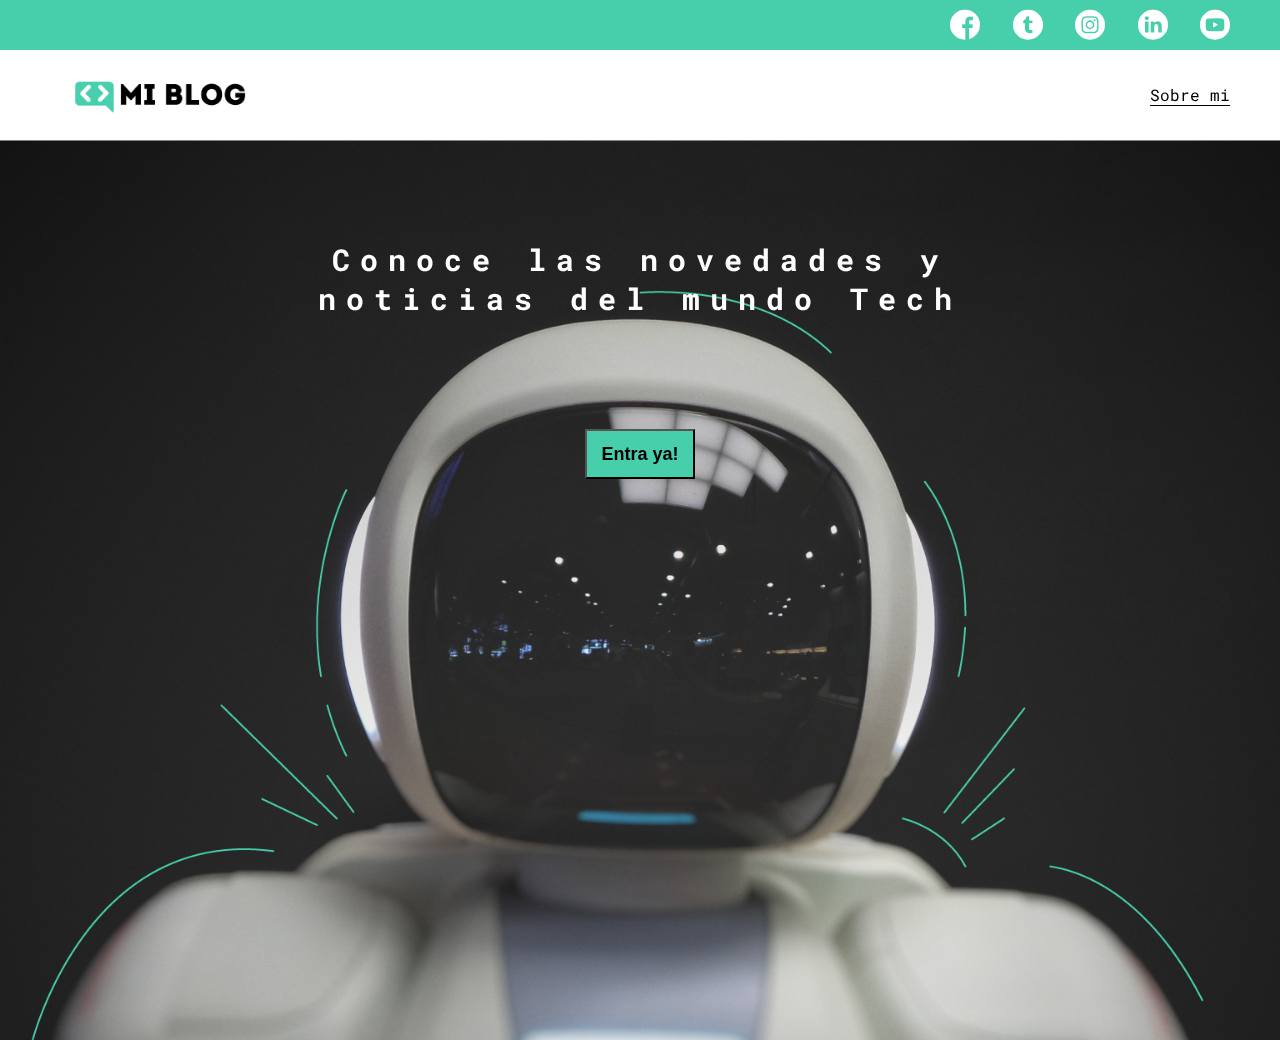
<file: index.html>
<!DOCTYPE html>
<html lang="en">
<head>
    <meta charset="UTF-8">
    <meta http-equiv="X-UA-Compatible" content="IE=edge">
    <meta name="viewport" content="width=device-width, initial-scale=1.0">
    <title>Mi Blog</title>
    <link rel="stylesheet" href="./css/main.css">
    <link rel="stylesheet" href="./css/font/flaticon.css">
    <link rel="stylesheet" href="./css/media-queries.css">
</head>
<body class="home-body">
    <header>
        <section class="header-icons-container">
            <div class="icons">
                <a href="/"><span class="flaticon-001-facebook"></span></a>
                <a href="/"><span class="flaticon-002-twitter"></span></a>
                <a href="/"><span class="flaticon-011-instagram"></span></a>
                <a href="/"><span class="flaticon-010-linkedin"></span></a>
                <a href="/"><span class="flaticon-008-youtube"></span></a>
            </div>
        </section>
        <nav>
            <section class="nav-logo-container">
                <a href="/"><img src="./assets/Logo-negro.png" alt="Logo de mi Blog"></a>
            </section>
            <section class="profile-link">
                <a href="./perfil.html">Sobre mi</a>
            </section>
        </nav>
    </header>
    <main class="home-main">
        <section> 
            <h1 class="home-main-text">Conoce las novedades y noticias del mundo Tech</h1>
            <button class="home-main-button">
                <a href="/blogs.html">Entra ya!</a>
            </button>
        </section>
    </main>
</body>
</html>
</file>
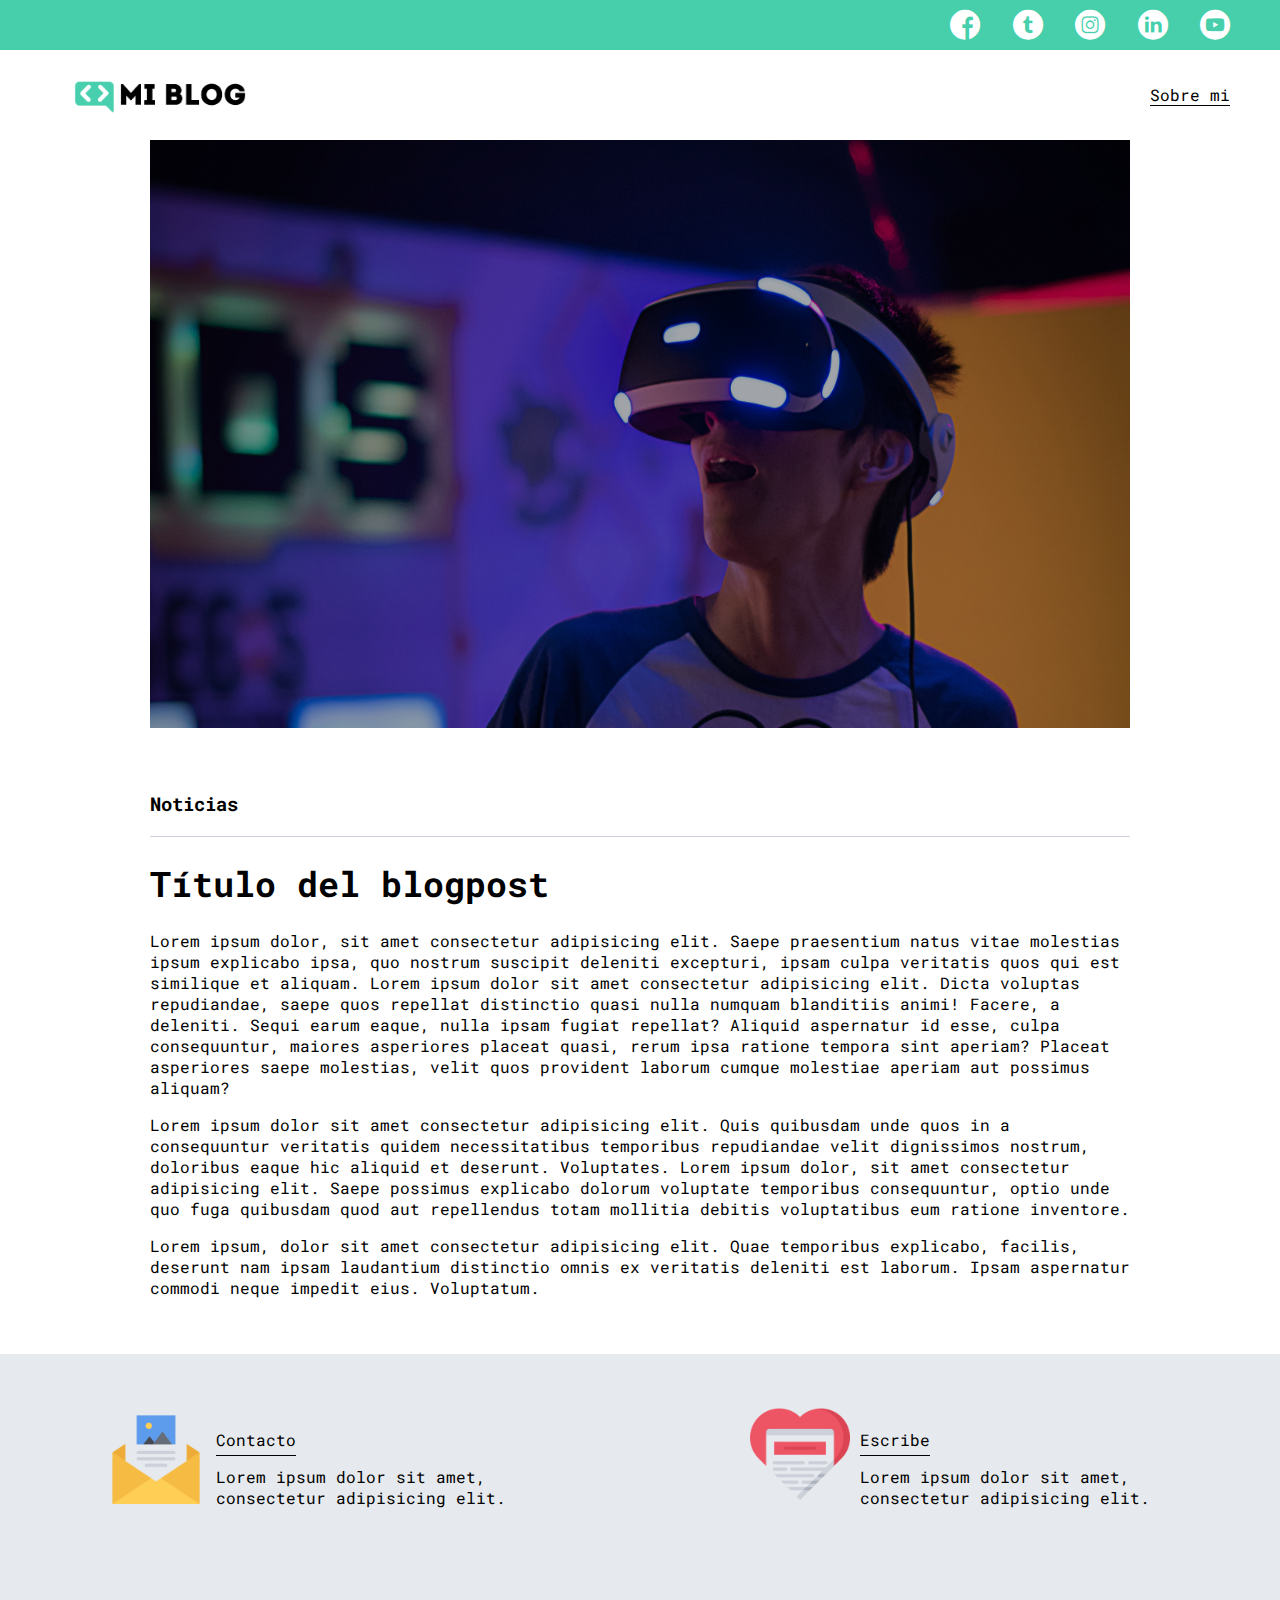
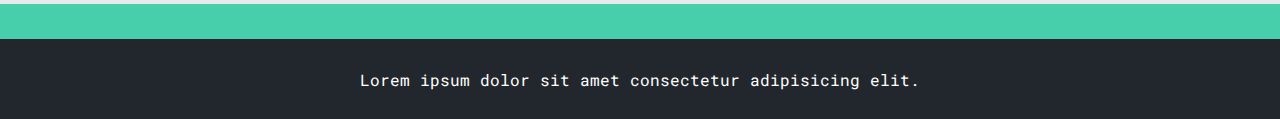
<file: blog.html>
<!DOCTYPE html>
<html lang="en">
<head>
    <meta charset="UTF-8">
    <meta http-equiv="X-UA-Compatible" content="IE=edge">
    <meta name="viewport" content="width=device-width, initial-scale=1.0">
    <title>Mi Blog</title>
    <link rel="stylesheet" href="./css/main.css">
    <link rel="stylesheet" href="./css/font/flaticon.css">
    <link rel="stylesheet" href="./css/media-queries.css">
</head>
<body>
    <header>
        <section class="header-icons-container">
            <div class="icons">
                <a href="/"><span class="flaticon-001-facebook"></span></a>
                <a href="/"><span class="flaticon-002-twitter"></span></a>
                <a href="/"><span class="flaticon-011-instagram"></span></a>
                <a href="/"><span class="flaticon-010-linkedin"></span></a>
                <a href="/"><span class="flaticon-008-youtube"></span></a>
            </div>
        </section>
        <nav>
            <section class="nav-logo-container">
                <a href="/"><img src="./assets/Logo-negro.png" alt="Logo de mi Blog"></a>
            </section>
            <section class="profile-link">
                <a href="./perfil.html">Sobre mi</a>
            </section>
        </nav>
    </header>
    <main>
        <section class="grid-container blogpost-img-container">
            <img src="/assets/post-1.png" alt="">
        </section>
        <section class="blogpost-main-container">
            <div class="grid-container ">
                <h3>Noticias</h3>
                <article>
                    <h1>Título del blogpost</h1>
                    <p>Lorem ipsum dolor, sit amet consectetur adipisicing elit. Saepe praesentium natus vitae molestias ipsum explicabo ipsa, quo nostrum suscipit deleniti excepturi, ipsam culpa veritatis quos qui est similique et aliquam. Lorem ipsum dolor sit amet consectetur adipisicing elit. Dicta voluptas repudiandae, saepe quos repellat distinctio quasi nulla numquam blanditiis animi! Facere, a deleniti. Sequi earum eaque, nulla ipsam fugiat repellat?
                    Aliquid aspernatur id esse, culpa consequuntur, maiores asperiores placeat quasi, rerum ipsa ratione tempora sint aperiam? Placeat asperiores saepe molestias, velit quos provident laborum cumque molestiae aperiam aut possimus aliquam?</p>
                    <p>Lorem ipsum dolor sit amet consectetur adipisicing elit. Quis quibusdam unde quos in a consequuntur veritatis quidem necessitatibus temporibus repudiandae velit dignissimos nostrum, doloribus eaque hic aliquid et deserunt. Voluptates. Lorem ipsum dolor, sit amet consectetur adipisicing elit. Saepe possimus explicabo dolorum voluptate temporibus consequuntur, optio unde quo fuga quibusdam quod aut repellendus totam mollitia debitis voluptatibus eum ratione inventore.</p>
                    <p>Lorem ipsum, dolor sit amet consectetur adipisicing elit. Quae temporibus explicabo, facilis, deserunt nam ipsam laudantium distinctio omnis ex veritatis deleniti est laborum. Ipsam aspernatur commodi neque impedit eius. Voluptatum.</p>
                </article>
            </div>
        </section>
        <section class="contact-main-container">
            <div class="contact-left">
                <img src="/assets/013-newsletter.png" alt="">
                <div>
                    <a href="">Contacto</a>
                    <p>Lorem ipsum dolor sit amet, consectetur adipisicing elit.</p>
                </div>
            </div>
            <div class="contact-right">
                <img src="/assets/006-like.png" alt="">
                <div>
                    <a href="">Escribe</a>
                    <p>Lorem ipsum dolor sit amet, consectetur adipisicing elit.</p>
                </div>
            </div>
        </section>
    </main>
    <footer>
        <p>Lorem ipsum dolor sit amet consectetur adipisicing elit.</p>
    </footer>
</body>
</html>
</file>
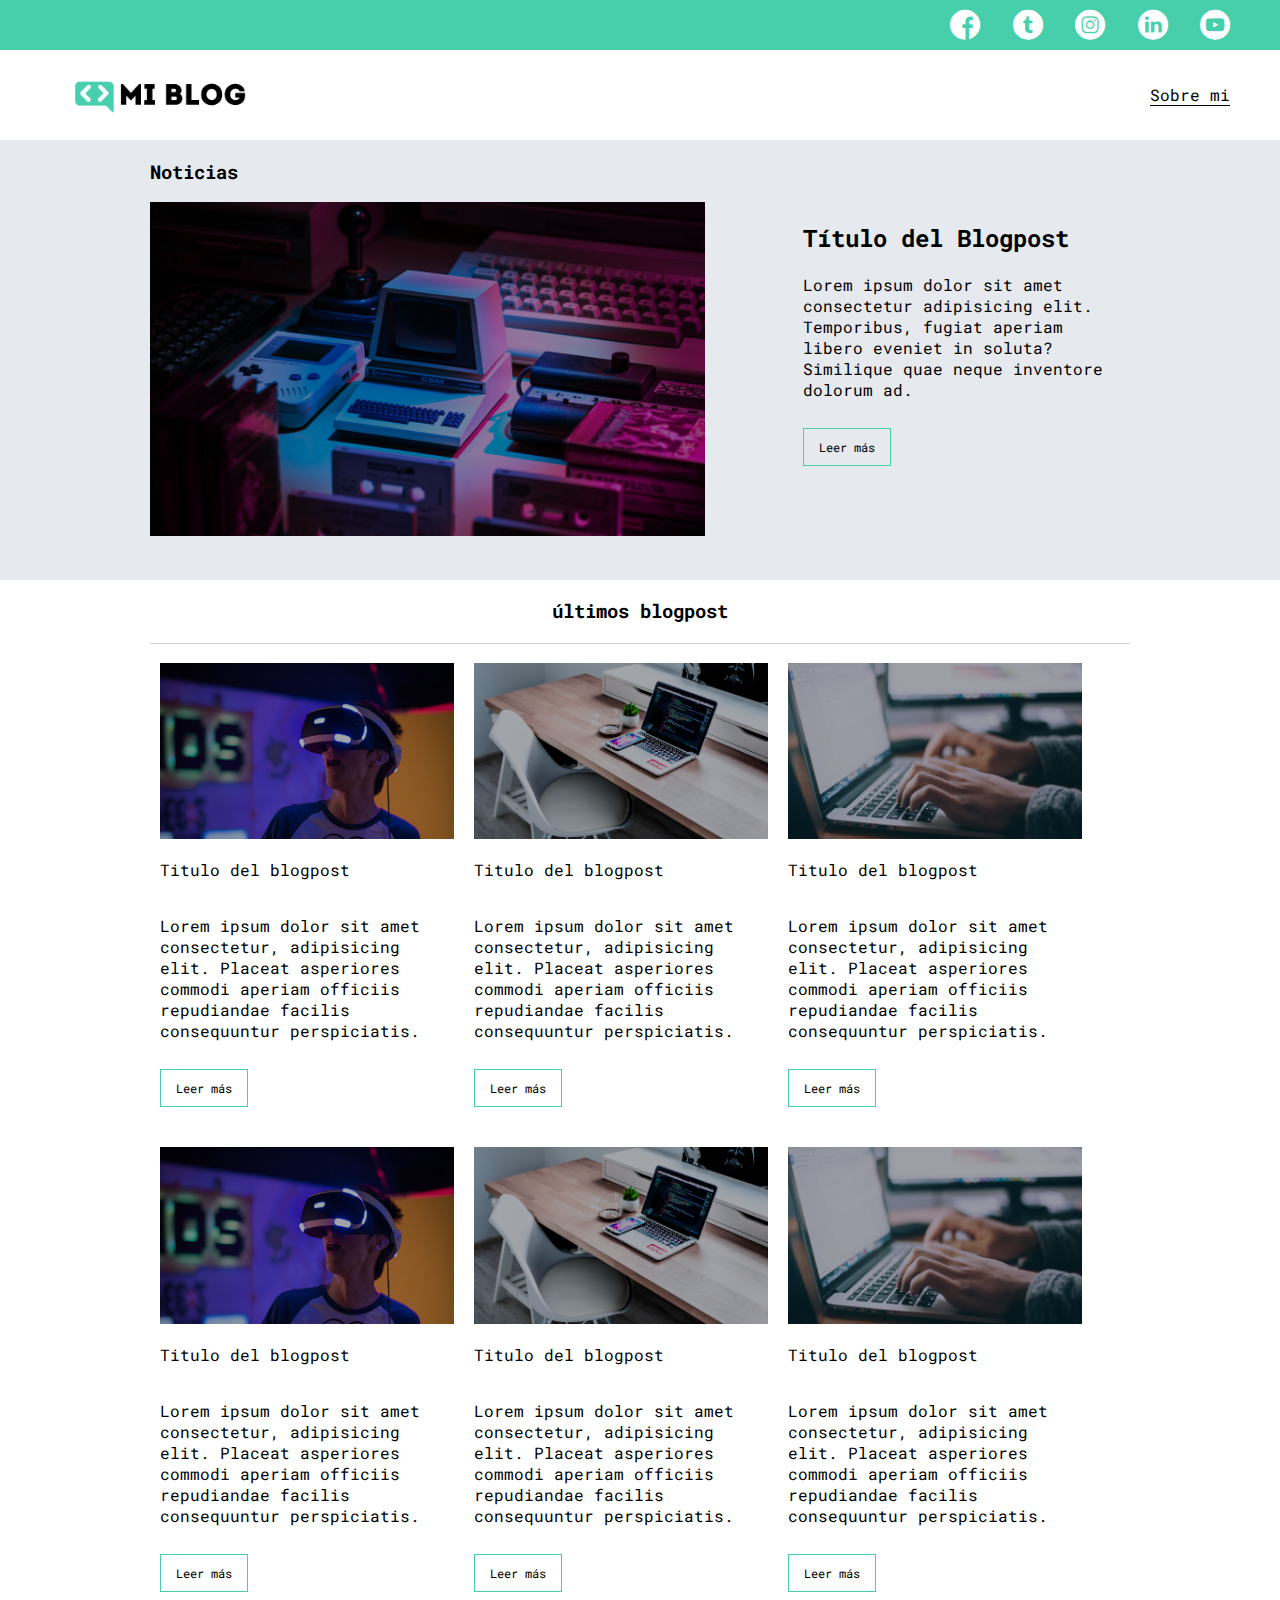
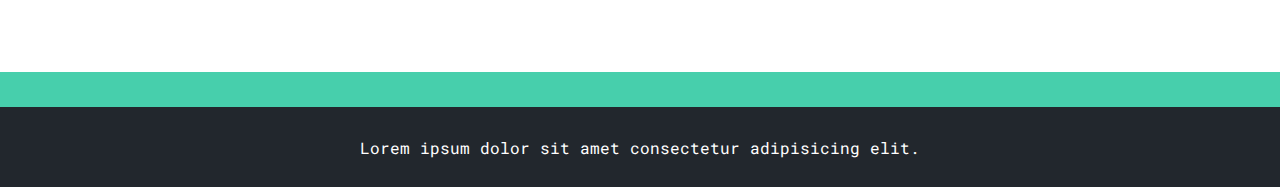
<file: blogs.html>
<!DOCTYPE html>
<html lang="en">
<head>
    <meta charset="UTF-8">
    <meta http-equiv="X-UA-Compatible" content="IE=edge">
    <meta name="viewport" content="width=device-width, initial-scale=1.0">
    <title>Mi Blog</title>
    <link rel="stylesheet" href="./css/main.css">
    <link rel="stylesheet" href="./css/font/flaticon.css">
    <link rel="stylesheet" href="./css/media-queries.css">
</head>
<body>
    <header>
        <section class="header-icons-container">
            <div class="icons">
                <a href="/"><span class="flaticon-001-facebook"></span></a>
                <a href="/"><span class="flaticon-002-twitter"></span></a>
                <a href="/"><span class="flaticon-011-instagram"></span></a>
                <a href="/"><span class="flaticon-010-linkedin"></span></a>
                <a href="/"><span class="flaticon-008-youtube"></span></a>
            </div>
        </section>
        <nav>
            <section class="nav-logo-container">
                <a href="/"><img src="./assets/Logo-negro.png" alt="Logo de mi Blog"></a>
            </section>
            <section class="profile-link">
                <a href="./perfil.html">Sobre mi</a>
            </section>
        </nav>
    </header>
    <main class="blogs-main">
        <section class="blogs-news-container">
            <div class="grid-container blogs-main-new">
                <h3>Noticias</h3>
                <div class="blogs-news-img-container">
                    <img src="/assets/main-news-img.png" alt="Foto de una computadora antigua y videojuegos retro">
                </div>
                <div class="blogs-news-info-container">
                    <h2>Título del Blogpost</h2>
                    <p>Lorem ipsum dolor sit amet consectetur adipisicing elit. Temporibus, fugiat aperiam libero eveniet in soluta? Similique quae neque inventore dolorum ad.</p>
                    <a href="blog.html" class="blogs-button">Leer más</a>
                </div>
            </div>
        </section>
        <section class="blogs-posts-container">
            <div class="grid-container">
                <h3>últimos blogpost</h3>
                <article class="post-container">
                    <img src="/assets/post-1.png" alt="">
                    <p>Titulo del blogpost</p>
                    <p>Lorem ipsum dolor sit amet consectetur, adipisicing elit. Placeat asperiores commodi aperiam officiis repudiandae facilis consequuntur perspiciatis.</p>
                    <a href="blog.html" class="blogs-button">Leer más</a>
                </article>
                <article class="post-container">
                    <img src="/assets/post-2.png" alt="">
                    <p>Titulo del blogpost</p>
                    <p>Lorem ipsum dolor sit amet consectetur, adipisicing elit. Placeat asperiores commodi aperiam officiis repudiandae facilis consequuntur perspiciatis.</p>
                    <a href="blog.html" class="blogs-button">Leer más</a>
                </article>
                <article class="post-container">
                    <img src="/assets/post-3.png" alt="">
                    <p>Titulo del blogpost</p>
                    <p>Lorem ipsum dolor sit amet consectetur, adipisicing elit. Placeat asperiores commodi aperiam officiis repudiandae facilis consequuntur perspiciatis.</p>
                    <a href="blog.html" class="blogs-button">Leer más</a>
                </article>
                <article class="post-container">
                    <img src="/assets/post-1.png" alt="">
                    <p>Titulo del blogpost</p>
                    <p>Lorem ipsum dolor sit amet consectetur, adipisicing elit. Placeat asperiores commodi aperiam officiis repudiandae facilis consequuntur perspiciatis.</p>
                    <a href="blog.html" class="blogs-button">Leer más</a>
                </article>
                <article class="post-container">
                    <img src="/assets/post-2.png" alt="">
                    <p>Titulo del blogpost</p>
                    <p>Lorem ipsum dolor sit amet consectetur, adipisicing elit. Placeat asperiores commodi aperiam officiis repudiandae facilis consequuntur perspiciatis.</p>
                    <a href="blog.html" class="blogs-button">Leer más</a>
                </article>
                <article class="post-container">
                    <img src="/assets/post-3.png" alt="">
                    <p>Titulo del blogpost</p>
                    <p>Lorem ipsum dolor sit amet consectetur, adipisicing elit. Placeat asperiores commodi aperiam officiis repudiandae facilis consequuntur perspiciatis.</p>
                    <a href="blog.html" class="blogs-button">Leer más</a>
                </article>
            </div>
        </section>
    </main>
    <footer>
        <p>Lorem ipsum dolor sit amet consectetur adipisicing elit.</p>
    </footer>
</body>
</html>
</file>
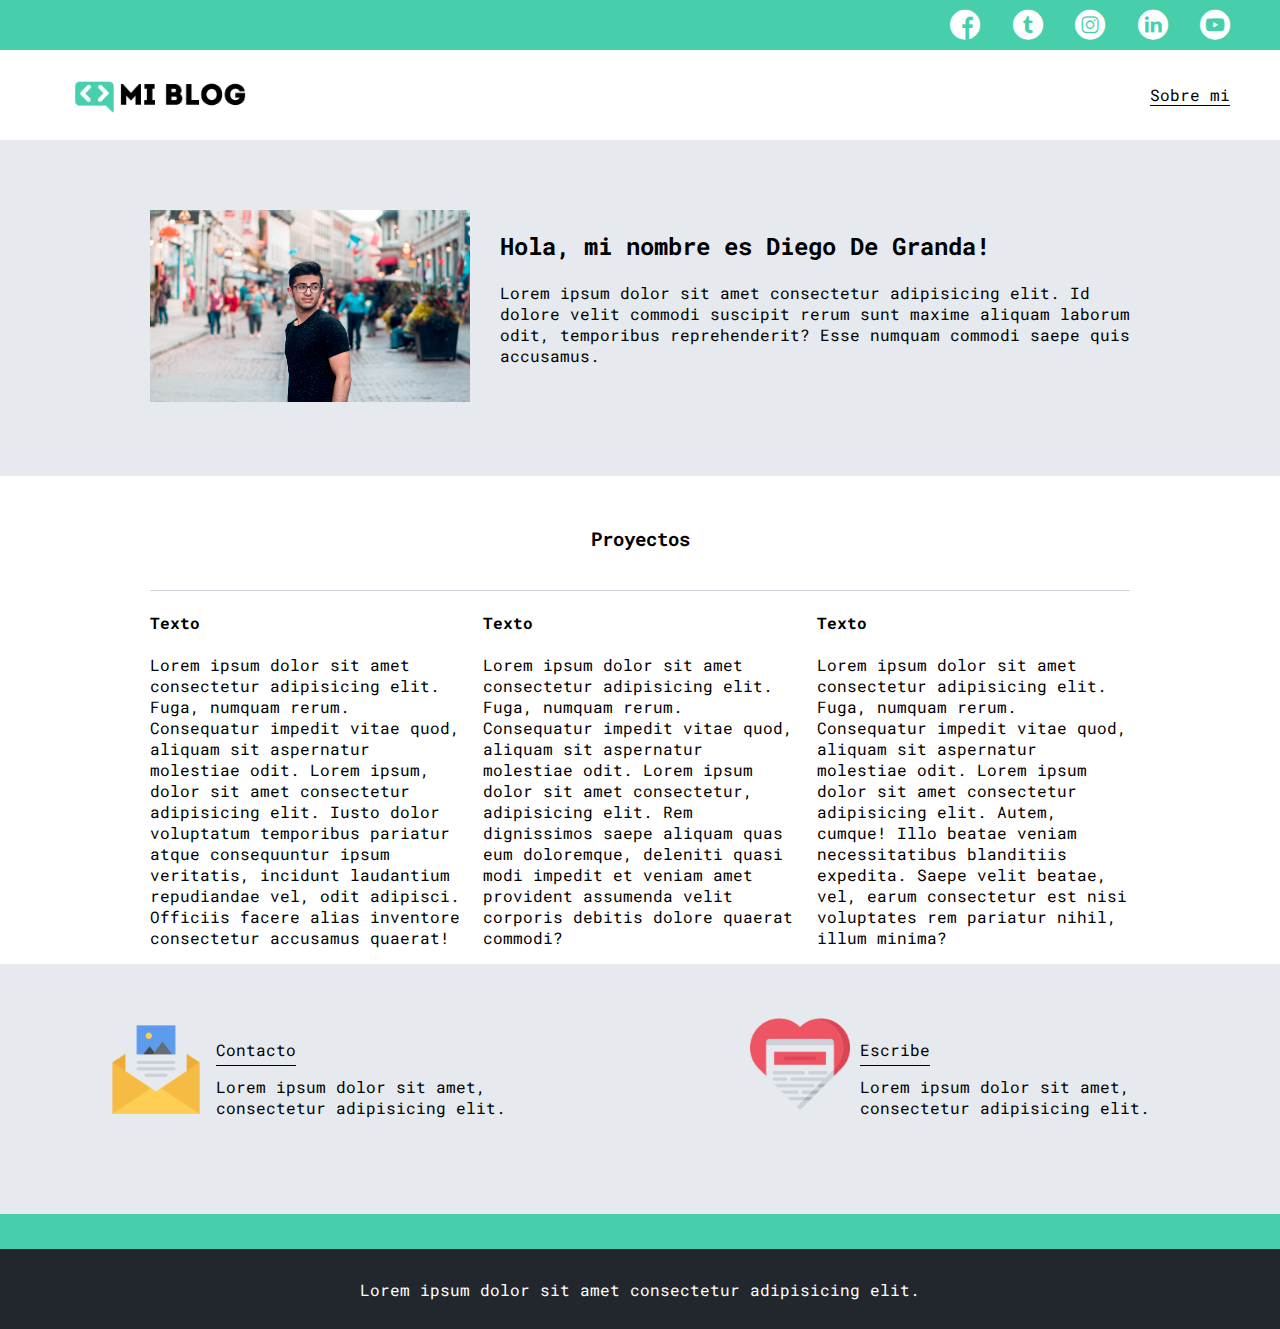
<file: perfil.html>
<!DOCTYPE html>
<html lang="en">
<head>
    <meta charset="UTF-8">
    <meta http-equiv="X-UA-Compatible" content="IE=edge">
    <meta name="viewport" content="width=device-width, initial-scale=1.0">
    <title>Mi Blog</title>
    <link rel="stylesheet" href="./css/main.css">
    <link rel="stylesheet" href="./css/font/flaticon.css">
    <link rel="stylesheet" href="./css/media-queries.css">
</head>
<body>
    <header>
        <section class="header-icons-container">
            <div class="icons">
                <a href="/"><span class="flaticon-001-facebook"></span></a>
                <a href="/"><span class="flaticon-002-twitter"></span></a>
                <a href="/"><span class="flaticon-011-instagram"></span></a>
                <a href="/"><span class="flaticon-010-linkedin"></span></a>
                <a href="/"><span class="flaticon-008-youtube"></span></a>
            </div>
        </section>
        <nav>
            <section class="nav-logo-container">
                <a href="/"><img src="./assets/Logo-negro.png" alt="Logo de mi Blog"></a>
            </section>
            <section class="profile-link">
                <a href="./perfil.html">Sobre mi</a>
            </section>
        </nav>
    </header>
    <main>
        <section class="profile-main-container">
            <div class="grid-container profile-container">
                <div>
                    <img src="/assets/profile-pic.jpg" alt="">
                </div>
                <div>
                    <h2>Hola, mi nombre es Diego De Granda!</h2>
                    <p>Lorem ipsum dolor sit amet consectetur adipisicing elit. Id dolore velit commodi suscipit rerum sunt maxime aliquam laborum odit, temporibus reprehenderit? Esse numquam commodi saepe quis accusamus.</p>
                </div>
            </div>
        </section>
        <section class="grid-container proyect-main-container">
            <div class="proyect-main-container--title">
                <h3>Proyectos</h3>
            </div>
            <div class="article-card-container">
                <article class="article-card">
                    <h4>Texto</h4>
                    <p>Lorem ipsum dolor sit amet consectetur adipisicing elit. Fuga, numquam rerum. Consequatur impedit vitae quod, aliquam sit aspernatur molestiae odit. Lorem ipsum, dolor sit amet consectetur adipisicing elit. Iusto dolor voluptatum temporibus pariatur atque consequuntur ipsum veritatis, incidunt laudantium repudiandae vel, odit adipisci. Officiis facere alias inventore consectetur accusamus quaerat!</p>
                </article>
                <article class="article-card">
                    <h4>Texto</h4>
                    <p>Lorem ipsum dolor sit amet consectetur adipisicing elit. Fuga, numquam rerum. Consequatur impedit vitae quod, aliquam sit aspernatur molestiae odit. Lorem ipsum dolor sit amet consectetur, adipisicing elit. Rem dignissimos saepe aliquam quas eum doloremque, deleniti quasi modi impedit et veniam amet provident assumenda velit corporis debitis dolore quaerat commodi?</p>
                </article>
                <article class="article-card">
                    <h4>Texto</h4>
                    <p>Lorem ipsum dolor sit amet consectetur adipisicing elit. Fuga, numquam rerum. Consequatur impedit vitae quod, aliquam sit aspernatur molestiae odit. Lorem ipsum dolor sit amet consectetur adipisicing elit. Autem, cumque! Illo beatae veniam necessitatibus blanditiis expedita. Saepe velit beatae, vel, earum consectetur est nisi voluptates rem pariatur nihil, illum minima?</p>
                </article>
            </div>
        </section>
        <section class="contact-main-container">
            <div class="contact-left">
                <img src="/assets/013-newsletter.png" alt="">
                <div>
                    <a href="">Contacto</a>
                    <p>Lorem ipsum dolor sit amet, consectetur adipisicing elit.</p>
                </div>
            </div>
            <div class="contact-right">
                <img src="/assets/006-like.png" alt="">
                <div>
                    <a href="">Escribe</a>
                    <p>Lorem ipsum dolor sit amet, consectetur adipisicing elit.</p>
                </div>
            </div>
        </section>
    </main>
    <footer>
        <p>Lorem ipsum dolor sit amet consectetur adipisicing elit.</p>
    </footer>
</body>
</html>
</file>
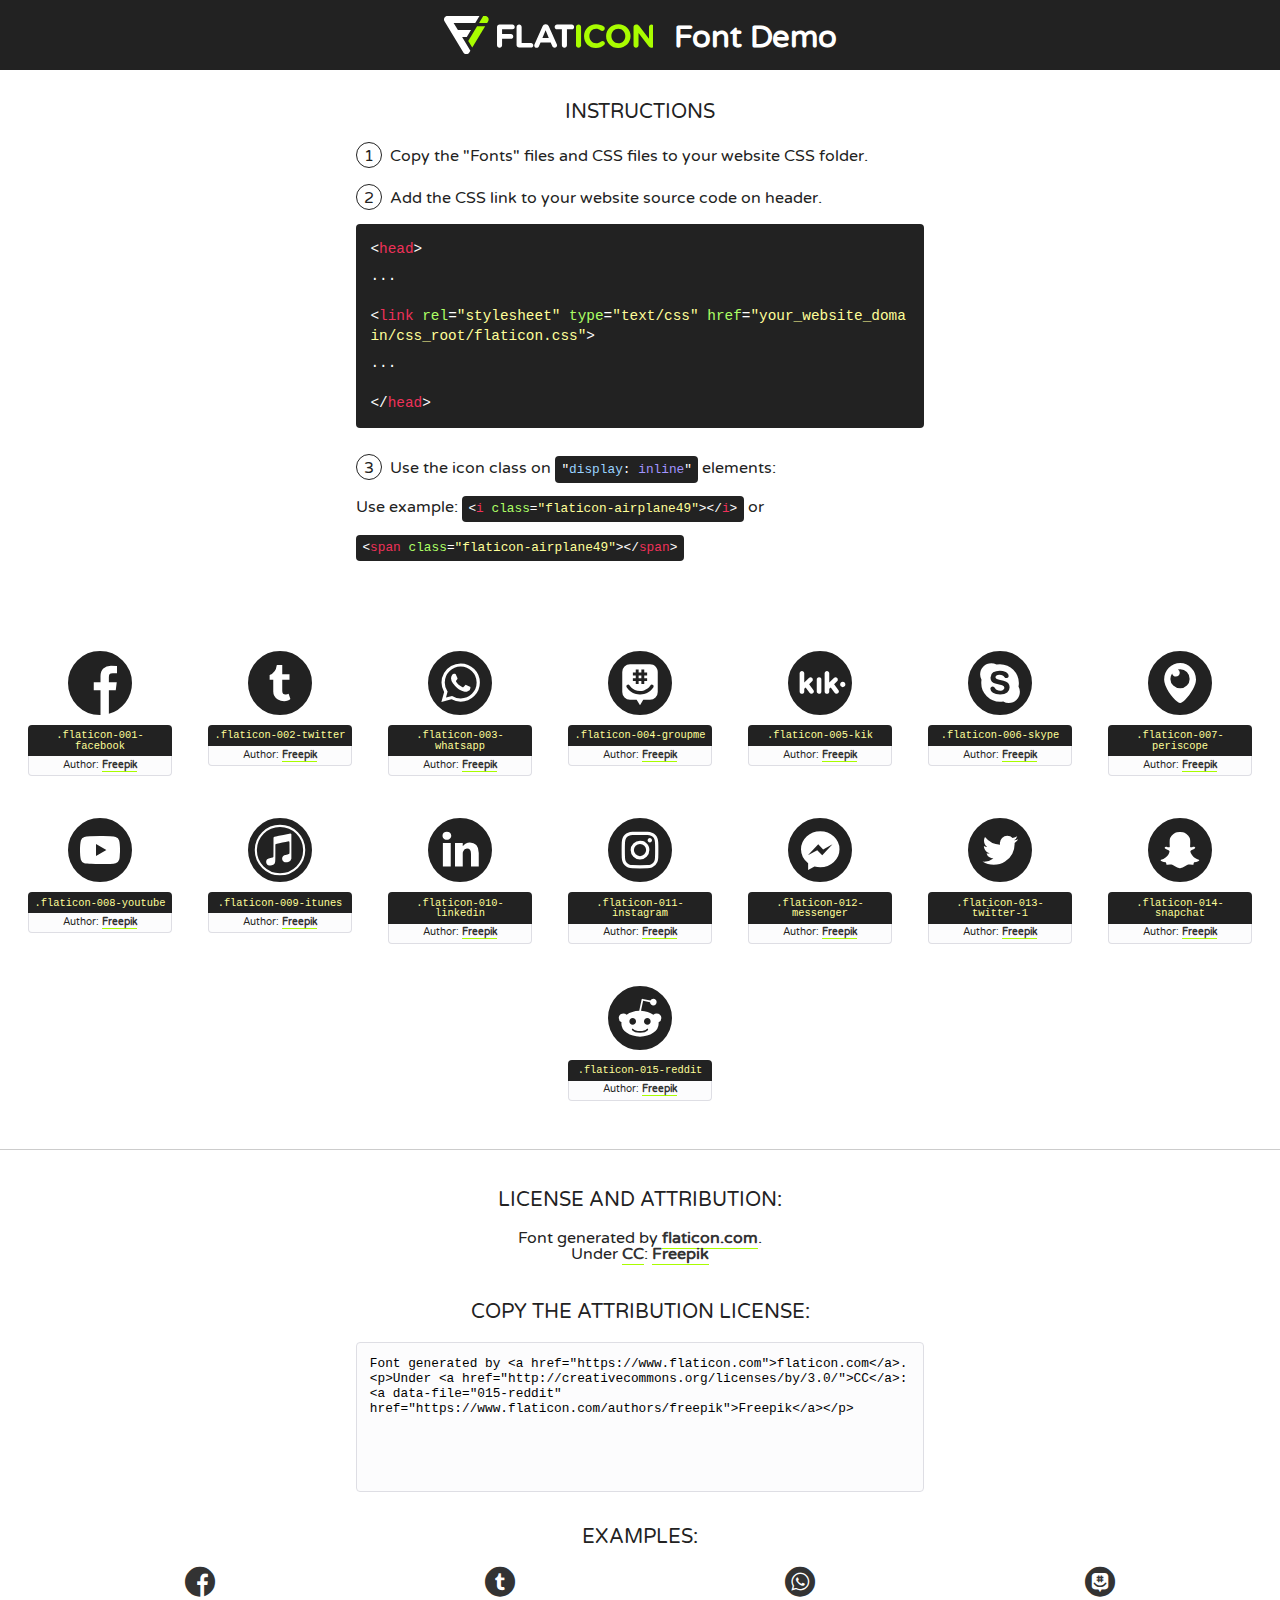
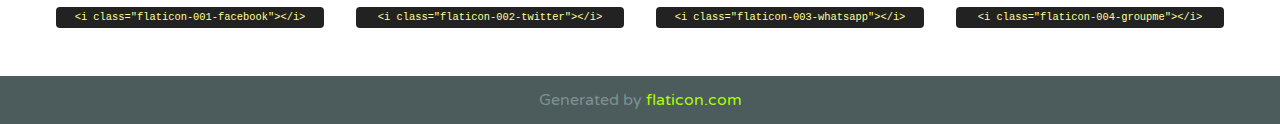
<file: css/font/flaticon.html>
<!DOCTYPE html>
<!--
  Flaticon icon font: Flaticon
  Creation date: 20/12/2018 09:27
-->
<html>
<!DOCTYPE html>
<html>

<head>
    <title>Flaticon WebFont</title>
    <link href="http://fonts.googleapis.com/css?family=Varela+Round" rel="stylesheet" type="text/css" />
    <link rel="stylesheet" type="text/css" href="flaticon.css">
    <meta charset="UTF-8">
    <style>
    html, body, div, span, applet, object, iframe,
    h1, h2, h3, h4, h5, h6, p, blockquote, pre,
    a, abbr, acronym, address, big, cite, code,
    del, dfn, em, img, ins, kbd, q, s, samp,
    small, strike, strong, sub, sup, tt, var,
    b, u, i, center,
    dl, dt, dd, ol, ul, li,
    fieldset, form, label, legend,
    table, caption, tbody, tfoot, thead, tr, th, td,
    article, aside, canvas, details, embed, 
    figure, figcaption, footer, header, hgroup, 
    menu, nav, output, ruby, section, summary,
    time, mark, audio, video {
        margin: 0;
        padding: 0;
        border: 0;
        font-size: 100%;
        font: inherit;
        vertical-align: baseline;
    }
    /* HTML5 display-role reset for older browsers */
    article, aside, details, figcaption, figure, 
    footer, header, hgroup, menu, nav, section {
        display: block;
    }
    body {
        line-height: 1;
    }
    ol, ul {
        list-style: none;
    }
    blockquote, q {
        quotes: none;
    }
    blockquote:before, blockquote:after,
    q:before, q:after {
        content: '';
        content: none;
    }
    table {
        border-collapse: collapse;
        border-spacing: 0;
    }
    body {
        font-family: 'Varela Round', Helvetica, Arial, sans-serif;
        font-size: 16px;
        color: #222;
    }
    a {
        color: #333;
        border-bottom: 1px solid #a9fd00;
        font-weight: bold;
        text-decoration: none;
    }
    * {
        -moz-box-sizing: border-box;
        -webkit-box-sizing: border-box;
        box-sizing: border-box;
        margin: 0;
        padding: 0;
    }
    [class^="flaticon-"]:before, [class*=" flaticon-"]:before, [class^="flaticon-"]:after, [class*=" flaticon-"]:after {
        font-family: Flaticon;
        font-size: 30px;
        font-style: normal;
        margin-left: 20px;
        color: #333;
    }
    .wrapper {
        max-width: 600px;
        margin: auto;
        padding: 0 1em;
    }
    .title {
        font-size: 1.25em;
        text-align: center;
        margin-bottom: 1em;
        text-transform: uppercase;
    }
    header {
        text-align: center;
        background-color: #222;
        color: #fff;
        padding: 1em;
    }
    header .logo {
        width: 210px;
        height: 38px;
        display: inline-block;
        vertical-align: middle;
        margin-right: 1em;
        border: none;
    }
    header strong {
        font-size: 1.95em;
        font-weight: bold;
        vertical-align: middle;
        margin-top: 5px;
        display: inline-block;
    }
    .demo {
        margin: 2em auto;
        line-height: 1.25em;
    }
    .demo ul li {
        margin-bottom: 1em;
    }
    .demo ul li .num {
        color: #222;
        border-radius: 20px;
        display: inline-block;
        width: 26px;
        padding: 3px;
        height: 26px;
        text-align: center;
        margin-right: 0.5em;
        border: 1px solid #222;
    }
    .demo ul li code {
        background-color: #222;
        border-radius: 4px;
        padding: 0.25em 0.5em;
        display: inline-block;
        color: #fff;
        font-family: Consolas,Monaco,Lucida Console,Liberation Mono,DejaVu Sans Mono,Bitstream Vera Sans Mono,Courier New, monospace;
        font-weight: lighter;
        margin-top: 1em;
        font-size: 0.8em;
        word-break: break-all;
    }
    .demo ul li code.big {
        padding: 1em;
        font-size: 0.9em;
    }
    .demo ul li code .red {
        color: #EF3159;
    }
    .demo ul li code .green {
        color: #ACFF65;
    }
    .demo ul li code .yellow {
        color: #FFFF99;
    }
    .demo ul li code .blue {
        color: #99D3FF;
    }
    .demo ul li code .purple {
        color: #A295FF;
    }
    .demo ul li code .dots {
        margin-top: 0.5em;
        display: block;
    }
    #glyphs {
        border-bottom: 1px solid #ccc;
        padding: 2em 0;
        text-align: center;
    }
    .glyph {
        display: inline-block;
        width: 9em;
        margin: 1em;
        text-align: center;
        vertical-align: top;
        background: #FFF;
    }
    .glyph .glyph-icon {
        padding: 10px;
        display: block;
        font-family:"Flaticon";
        font-size: 64px;
        line-height: 1;
    }
    .glyph .glyph-icon:before {
        font-size: 64px;
        color: #222;
        margin-left: 0;
    }
    .class-name {
        font-size: 0.65em;
        background-color: #222;
        color: #fff;
        border-radius: 4px 4px 0 0;
        padding: 0.5em;
        color: #FFFF99;
        font-family: Consolas,Monaco,Lucida Console,Liberation Mono,DejaVu Sans Mono,Bitstream Vera Sans Mono,Courier New, monospace;
    }
    .author-name {
        font-size: 0.6em;
        background-color: #fcfcfd;
        border: 1px solid #DEDEE4;
        border-top: 0;
        border-radius: 0 0 4px 4px;
        padding: 0.5em;
    }
    .class-name:last-child {
        font-size: 10px;
        color:#888;
    }
    .class-name:last-child a {
        font-size: 10px;
        color:#555;
    }
    .class-name:last-child a:hover {
        color:#a9fd00;
    }
    .glyph > input {
        display: block;
        width: 100px;
        margin: 5px auto;
        text-align: center;
        font-size: 12px;
        cursor: text;
    }
    .glyph > input.icon-input {
        font-family:"Flaticon";
        font-size: 16px;
        margin-bottom: 10px;
    }
    .attribution .title {
        margin-top: 2em;
    }
    .attribution textarea {
        background-color: #fcfcfd;
        padding: 1em;
        border: none;
        box-shadow: none;
        border: 1px solid #DEDEE4;
        border-radius: 4px;
        resize: none;
        width: 100%;
        height: 150px;
        font-size: 0.8em;
        font-family: Consolas,Monaco,Lucida Console,Liberation Mono,DejaVu Sans Mono,Bitstream Vera Sans Mono,Courier New, monospace;
        -webkit-appearance: none;
    }
    .iconsuse {
        margin: 2em auto;
        text-align: center;
        max-width: 1200px;
    }
    .iconsuse:after {
        content: '';
        display: table;
        clear: both;
    }
    .iconsuse .image {
        float: left;
        width: 25%;
        padding: 0 1em;
    }
    .iconsuse .image p {
        margin-bottom: 1em;
    }
    .iconsuse .image span {
        display: block;
        font-size: 0.65em;
        background-color: #222;
        color: #fff;
        border-radius: 4px;
        padding: 0.5em;
        color: #FFFF99;
        margin-top: 1em;
        font-family: Consolas,Monaco,Lucida Console,Liberation Mono,DejaVu Sans Mono,Bitstream Vera Sans Mono,Courier New, monospace;
    }
    #footer {
        text-align: center;
        background-color: #4C5B5C;
        color: #7c9192;
        padding: 1em;
    }
    #footer a {
        border: none;
        color: #a9fd00;
        font-weight: normal;
    }
    @media (max-width: 960px) {
        .iconsuse .image {
            width: 50%;
        }
    }
    @media (max-width: 560px) {
        .iconsuse .image {
            width: 100%;
        }
    }
    </style>
</head>

<body class="characters-off">

    <header>
        <a href="https://www.flaticon.com" target="_blank" class="logo">
            <svg version="1.1" xmlns="http://www.w3.org/2000/svg" xmlns:xlink="http://www.w3.org/1999/xlink" xmlns:a="http://ns.adobe.com/AdobeSVGViewerExtensions/3.0/" viewBox="0 0 560.875 102.036" enable-background="new 0 0 560.875 102.036" xml:space="preserve">
                <defs>
                </defs>
                <g>
                    <g class="letters">
                        <path fill="#ffffff" d="M141.596,29.675c0-3.777,2.985-6.767,6.764-6.767h34.438c3.426,0,6.15,2.728,6.15,6.15
                        c0,3.43-2.724,6.149-6.15,6.149h-27.674v13.091h23.719c3.429,0,6.151,2.724,6.151,6.15c0,3.43-2.723,6.149-6.151,6.149h-23.719
                        v17.574c0,3.773-2.986,6.761-6.764,6.761c-3.779,0-6.764-2.989-6.764-6.761V29.675z"></path>
                        <path fill="#ffffff" d="M193.844,29.149c0-3.781,2.985-6.767,6.764-6.767c3.776,0,6.763,2.985,6.763,6.767v42.957h25.039
                        c3.426,0,6.149,2.726,6.149,6.153c0,3.425-2.723,6.15-6.149,6.15h-31.802c-3.779,0-6.764-2.986-6.764-6.768V29.149z"></path>
                        <path fill="#ffffff" d="M241.891,75.71l21.438-48.407c1.492-3.341,4.215-5.357,7.906-5.357h0.792
                        c3.686,0,6.323,2.017,7.815,5.357l21.439,48.407c0.436,0.967,0.701,1.845,0.701,2.723c0,3.602-2.809,6.501-6.414,6.501
                        c-3.161,0-5.269-1.845-6.499-4.655l-4.132-9.661h-27.059l-4.301,10.102c-1.144,2.631-3.426,4.214-6.237,4.214
                        c-3.517,0-6.24-2.81-6.24-6.325C241.1,77.64,241.451,76.677,241.891,75.71z M279.932,58.666l-8.521-20.297l-8.526,20.297H279.932
                        z"></path>
                        <path fill="#ffffff" d="M314.864,35.387H301.86c-3.429,0-6.239-2.813-6.239-6.238c0-3.429,2.811-6.24,6.239-6.24h39.533
                        c3.426,0,6.237,2.811,6.237,6.24c0,3.425-2.811,6.238-6.237,6.238h-13.001v42.785c0,3.773-2.99,6.761-6.764,6.761
                        c-3.779,0-6.764-2.989-6.764-6.761V35.387z"></path>
                        <path fill="#A9FD00" d="M352.615,29.149c0-3.781,2.985-6.767,6.767-6.767c3.774,0,6.761,2.985,6.761,6.767v49.024
                        c0,3.773-2.987,6.761-6.761,6.761c-3.781,0-6.767-2.989-6.767-6.761V29.149z"></path>
                        <path fill="#A9FD00" d="M374.132,53.836v-0.179c0-17.481,13.178-31.801,32.065-31.801c9.22,0,15.459,2.458,20.557,6.238
                        c1.402,1.054,2.637,2.985,2.637,5.357c0,3.692-2.985,6.59-6.681,6.59c-1.845,0-3.071-0.702-4.044-1.319
                        c-3.776-2.813-7.729-4.393-12.562-4.393c-10.364,0-17.831,8.611-17.831,19.154v0.173c0,10.542,7.291,19.329,17.831,19.329
                        c5.715,0,9.492-1.756,13.359-4.834c1.049-0.874,2.458-1.491,4.039-1.491c3.429,0,6.325,2.813,6.325,6.236
                        c0,2.106-1.056,3.78-2.282,4.834c-5.539,4.834-12.036,7.733-21.878,7.733C387.572,85.464,374.132,71.493,374.132,53.836z"></path>
                        <path fill="#A9FD00" d="M433.009,53.836v-0.179c0-17.481,13.79-31.801,32.766-31.801c18.981,0,32.592,14.143,32.592,31.628v0.173
                        c0,17.483-13.785,31.807-32.769,31.807C446.625,85.464,433.009,71.32,433.009,53.836z M484.224,53.836v-0.179
                        c0-10.539-7.725-19.326-18.626-19.326c-10.893,0-18.449,8.611-18.449,19.154v0.173c0,10.542,7.73,19.329,18.626,19.329
                        C476.676,72.986,484.224,64.378,484.224,53.836z"></path>
                        <path fill="#A9FD00" d="M506.233,29.321c0-3.774,2.99-6.763,6.767-6.763h1.401c3.252,0,5.183,1.583,7.029,3.953l26.093,34.265
                        V29.059c0-3.692,2.99-6.677,6.681-6.677c3.683,0,6.671,2.985,6.671,6.677v48.934c0,3.78-2.987,6.765-6.764,6.765h-0.436
                        c-3.257,0-5.188-1.581-7.034-3.953l-27.056-35.492v32.944c0,3.687-2.985,6.676-6.678,6.676c-3.683,0-6.673-2.989-6.673-6.676
                        V29.321z"></path>
                    </g>
                    <g class="insignia">
                        <path fill="#ffffff" d="M48.372,56.137h12.517l11.156-18.537H37.186L25.688,18.539h57.825L94.668,0H9.271
                        C5.925,0,2.842,1.801,1.198,4.716c-1.644,2.907-1.593,6.482,0.134,9.343l50.38,83.501c1.678,2.781,4.689,4.476,7.938,4.476
                        c3.246,0,6.257-1.695,7.935-4.476l2.898-4.804L48.372,56.137z"></path>
                        <g class="i">
                            <path fill="#A9FD00" d="M93.575,18.539h0.031v0.004l21.652,0.004l2.705-4.488c1.727-2.861,1.778-6.436,0.133-9.343
                            C116.454,1.801,113.371,0,110.026,0h-5.294L93.575,18.539z"></path>
                            <polygon fill="#A9FD00" points="88.291,27.356 64.725,66.486 75.519,84.404 109.942,27.356"></polygon>
                        </g>
                    </g>
                </g>
            </svg>
        </a>
        <strong>Font Demo</strong>
    </header>


    <section class="demo wrapper">

        <p class="title">Instructions</p>

        <ul>
            <li>
                <span class="num">1</span>Copy the "Fonts" files and CSS files to your website CSS folder.
            </li>
            <li>
                <span class="num">2</span>Add the CSS link to your website source code on header.
                <code class="big">
                    &lt;<span class="red">head</span>&gt;
                    <br/><span class="dots">...</span>
                    <br/>&lt;<span class="red">link</span> <span class="green">rel</span>=<span class="yellow">"stylesheet"</span> <span class="green">type</span>=<span class="yellow">"text/css"</span> <span class="green">href</span>=<span class="yellow">"your_website_domain/css_root/flaticon.css"</span>&gt;
                    <br/><span class="dots">...</span>
                    <br/>&lt;/<span class="red">head</span>&gt;
                </code>
            </li>

            <li>
                <p>
                    <span class="num">3</span>Use the icon class on <code>"<span class="blue">display</span>:<span class="purple"> inline</span>"</code> elements:
                    <br />
                    Use example: <code>&lt;<span class="red">i</span> <span class="green">class</span>=<span class="yellow">&quot;flaticon-airplane49&quot;</span>&gt;&lt;/<span class="red">i</span>&gt;</code> or <code>&lt;<span class="red">span</span> <span class="green">class</span>=<span class="yellow">&quot;flaticon-airplane49&quot;</span>&gt;&lt;/<span class="red">span</span>&gt;</code>
            </li>
        </ul>

    </section>




   <section id="glyphs">          
    
      
        <div class="glyph"><div class="glyph-icon flaticon-001-facebook"></div>
            <div class="class-name">.flaticon-001-facebook</div>
            <div class="author-name">Author: <a data-file="001-facebook" href="https://www.flaticon.com/authors/freepik">Freepik</a> </div> 
        </div>        
        
        <div class="glyph"><div class="glyph-icon flaticon-002-twitter"></div>
            <div class="class-name">.flaticon-002-twitter</div>
            <div class="author-name">Author: <a data-file="002-twitter" href="https://www.flaticon.com/authors/freepik">Freepik</a> </div> 
        </div>        
        
        <div class="glyph"><div class="glyph-icon flaticon-003-whatsapp"></div>
            <div class="class-name">.flaticon-003-whatsapp</div>
            <div class="author-name">Author: <a data-file="003-whatsapp" href="https://www.flaticon.com/authors/freepik">Freepik</a> </div> 
        </div>        
        
        <div class="glyph"><div class="glyph-icon flaticon-004-groupme"></div>
            <div class="class-name">.flaticon-004-groupme</div>
            <div class="author-name">Author: <a data-file="004-groupme" href="https://www.flaticon.com/authors/freepik">Freepik</a> </div> 
        </div>        
        
        <div class="glyph"><div class="glyph-icon flaticon-005-kik"></div>
            <div class="class-name">.flaticon-005-kik</div>
            <div class="author-name">Author: <a data-file="005-kik" href="https://www.flaticon.com/authors/freepik">Freepik</a> </div> 
        </div>        
        
        <div class="glyph"><div class="glyph-icon flaticon-006-skype"></div>
            <div class="class-name">.flaticon-006-skype</div>
            <div class="author-name">Author: <a data-file="006-skype" href="https://www.flaticon.com/authors/freepik">Freepik</a> </div> 
        </div>        
        
        <div class="glyph"><div class="glyph-icon flaticon-007-periscope"></div>
            <div class="class-name">.flaticon-007-periscope</div>
            <div class="author-name">Author: <a data-file="007-periscope" href="https://www.flaticon.com/authors/freepik">Freepik</a> </div> 
        </div>        
        
        <div class="glyph"><div class="glyph-icon flaticon-008-youtube"></div>
            <div class="class-name">.flaticon-008-youtube</div>
            <div class="author-name">Author: <a data-file="008-youtube" href="https://www.flaticon.com/authors/freepik">Freepik</a> </div> 
        </div>        
        
        <div class="glyph"><div class="glyph-icon flaticon-009-itunes"></div>
            <div class="class-name">.flaticon-009-itunes</div>
            <div class="author-name">Author: <a data-file="009-itunes" href="https://www.flaticon.com/authors/freepik">Freepik</a> </div> 
        </div>        
        
        <div class="glyph"><div class="glyph-icon flaticon-010-linkedin"></div>
            <div class="class-name">.flaticon-010-linkedin</div>
            <div class="author-name">Author: <a data-file="010-linkedin" href="https://www.flaticon.com/authors/freepik">Freepik</a> </div> 
        </div>        
        
        <div class="glyph"><div class="glyph-icon flaticon-011-instagram"></div>
            <div class="class-name">.flaticon-011-instagram</div>
            <div class="author-name">Author: <a data-file="011-instagram" href="https://www.flaticon.com/authors/freepik">Freepik</a> </div> 
        </div>        
        
        <div class="glyph"><div class="glyph-icon flaticon-012-messenger"></div>
            <div class="class-name">.flaticon-012-messenger</div>
            <div class="author-name">Author: <a data-file="012-messenger" href="https://www.flaticon.com/authors/freepik">Freepik</a> </div> 
        </div>        
        
        <div class="glyph"><div class="glyph-icon flaticon-013-twitter-1"></div>
            <div class="class-name">.flaticon-013-twitter-1</div>
            <div class="author-name">Author: <a data-file="013-twitter-1" href="https://www.flaticon.com/authors/freepik">Freepik</a> </div> 
        </div>        
        
        <div class="glyph"><div class="glyph-icon flaticon-014-snapchat"></div>
            <div class="class-name">.flaticon-014-snapchat</div>
            <div class="author-name">Author: <a data-file="014-snapchat" href="https://www.flaticon.com/authors/freepik">Freepik</a> </div> 
        </div>        
        
        <div class="glyph"><div class="glyph-icon flaticon-015-reddit"></div>
            <div class="class-name">.flaticon-015-reddit</div>
            <div class="author-name">Author: <a data-file="015-reddit" href="https://www.flaticon.com/authors/freepik">Freepik</a> </div> 
        </div>        
        

    </section>



    <section class="attribution wrapper"   style="text-align:center;">

      <div class="title">License and attribution:</div><div class="attrDiv">Font generated by <a href="https://www.flaticon.com">flaticon.com</a>. <div><p>Under <a href="http://creativecommons.org/licenses/by/3.0/">CC</a>: <a data-file="015-reddit" href="https://www.flaticon.com/authors/freepik">Freepik</a></p>  </div>
      </div>
      <div class="title">Copy the Attribution License:</div>

    <textarea onclick="this.focus();this.select();">Font generated by &lt;a href=&quot;https://www.flaticon.com&quot;&gt;flaticon.com&lt;/a&gt;. <p>Under <a href="http://creativecommons.org/licenses/by/3.0/">CC</a>: <a data-file="015-reddit" href="https://www.flaticon.com/authors/freepik">Freepik</a></p>  
     </textarea>

    </section>

    <section class="iconsuse">

          <div class="title">Examples:</div>            
             
            <div class="image">
                <p>
                    <i class="glyph-icon flaticon-001-facebook"></i> 
                    <span>&lt;i class=&quot;flaticon-001-facebook&quot;&gt;&lt;/i&gt;</span>
                </p>
            </div>
            
            <div class="image">
                <p>
                    <i class="glyph-icon flaticon-002-twitter"></i> 
                    <span>&lt;i class=&quot;flaticon-002-twitter&quot;&gt;&lt;/i&gt;</span>
                </p>
            </div>
            
            <div class="image">
                <p>
                    <i class="glyph-icon flaticon-003-whatsapp"></i> 
                    <span>&lt;i class=&quot;flaticon-003-whatsapp&quot;&gt;&lt;/i&gt;</span>
                </p>
            </div>
            
            <div class="image">
                <p>
                    <i class="glyph-icon flaticon-004-groupme"></i> 
                    <span>&lt;i class=&quot;flaticon-004-groupme&quot;&gt;&lt;/i&gt;</span>
                </p>
            </div>
                       
        </div>
                            
    </section>

<div id="footer">
    <div>Generated by <a href="https://www.flaticon.com">flaticon.com</a>
    </div>
</div>



</body>
</html>
</file>
<file: css/main.css>
@import url('https://fonts.googleapis.com/css2?family=Roboto+Mono:wght@300;500;700&family=Roboto+Slab:wght@300;500;700&family=Roboto:wght@300;500;700;900&display=swap');
body{
    font-family: 'Roboto Mono', monospace;
    margin: 0;
    padding: 0;

}
a{
    text-decoration: none;
    display: inline;
    color: black;
}
.home-body{
    position: fixed;
    top: 0;
    bottom: 0;
    left: 0;
    right: 0;
}
.grid-container{
    max-width: 980px;
    margin: auto;
}




header{
    width: 100%;
    height: 140px;
    display: grid;
    grid-template-rows: 1fr 1fr;
}
header .header-icons-container{
    width: 100%;
    height: 50px;
    display: grid;
    background-color: #47cfac;
}
header .header-icons-container .icons{
    width: 300px;
    height: auto;
    display: flex;
    justify-content: flex-end;
    align-items: center;
    justify-content: space-between;
    justify-self: end;
    margin-right: 50px;
}
header .icons span{
    color: white;
}
nav {
    display: grid;
    grid-template-columns: 1fr 1fr;
    height: 90px;
}
nav .nav-logo-container{
    margin-left: 50px;
}
nav .nav-logo-container img{
    width: 220px;
    margin-top: 10px;
}
nav .profile-link{
    display: flex;
    align-items: center;
    justify-content: end;
    margin-right: 50px;
}
nav .profile-link a{
    color: black;
    border-bottom: 1px solid black;
}
.home-main{
    display: grid;
    grid-template-columns: 1fr 4fr 1fr;
    height: 100%;
    background-image: url('../assets/Cover.png');
    background-position: center;
    background-repeat: no-repeat;
    background-size: cover;

}
.home-main section{
    display: grid;
    grid-column: 2;
    justify-items: center;
    height: 350px;
    margin-top: 80px;
}
.home-main-text{
    font-family: 'Roboto mono', monospace;
    font-size: 30px;
    font-weight: 700;
    letter-spacing: 10px;
    color: black;
    text-align: center;
    color: white;
}
.home-main-button{
    width: 110px;
    height: 50px;
    background-color: #47cfac;
    display: grid;
    align-items: center;
}
.home-main-button a{
    font-weight: 700;
    font-size: 18px;
}


.blogs-main{
    display: grid;
}
.blogs-news-container{
    background-color: #e6e9ed;
    padding: 0 50px 40px;
}
.blogs-main-new{
    display: grid;
    grid-template-columns: 2fr 1fr;
    grid-template-rows: 2fr;
}
.blogs-news-img-container{
    grid-column: 1;
}
.blogs-news-img-container img{
    width: 85%;
}
.blogs-news-info-container{
    grid-column: 2;
}
.blogs-news-info-container p{
    margin-bottom: 35px;
}
.blogs-posts-container{
    padding: 0 50px 40px;
}
.blogs-posts-container h3{
    border-bottom: 1px solid #cdd2da;
    padding-bottom: 20px;
    text-align: center;
}
.blogs-button{
    border: 1px solid #47cfac;
    padding: 10px 15px;
    font-size: 12px;
}
.blogs-posts-container .post-container{
    display: inline-block;
    padding-left: 10px;
    max-width: 30%;
    margin-bottom: 50px;
}
.blogs-posts-container .post-container p{
    margin-bottom: 35px;
}
.blogs-posts-container .post-container img{
    width: 100%;
}
footer{
    width: 100%;
    height: 80px;
    background-color: #22272d;
    border-top: 35px solid #47cfac;
    text-align: center;
}
footer p{
    color: white;
    margin-top: 30px;
}

.blogpost-img-container{
    padding: 0 50px 40px;
}
.blogpost-img-container img{
    width: 100%;
}
.blogpost-main-container{
    padding: 0 50px 40px;
}
.blogpost-main-container h3{
    border-bottom: 1px solid #cdd2da;
    padding-bottom: 20px;
}
.blogpost-main-container article h1{
    font-size: 35px;
}
.contact-main-container{
    width: 100%;
    min-height: 150px;
    background-color: #e6e9ed;
    padding-bottom: 50px;
    text-align: center;
    padding-top: 50px;
}
.contact-main-container a{
    border-bottom: 1px solid black;
    padding-bottom: 5px;
}
.contact-main-container div{
    display: inline-block;
    width: 49.5%;
    height: 100%;
}
.contact-main-container img{
    width: 100px;
}
.contact-left div{
    text-align: start;
}
.contact-right div{
    text-align: start;
}


.profile-main-container {
    padding: 70px 40px;
    background-color: #e6e9ed;
    margin-bottom: 50px;
}
.profile-main-container img {
    width: 320px;
    margin-right: 30px;
}
.profile-main-container .profile-container {
    display: flex;
}
.proyect-main-container--title{
    text-align: center;
    border-bottom: 1px solid #cdd2da;
    padding-bottom: 20px;
}
.article-card-container{
    display: grid;
    grid-template-columns: 1fr 1fr 1fr;
    gap: 20px;
}
.article-card-container p{
    font-weight: 400;
}
</file>
<file: css/font/flaticon.css>
/*
  	Flaticon icon font: Flaticon
  	Creation date: 20/12/2018 09:27
  	*/

@font-face {
  font-family: "Flaticon";
  src: url("./Flaticon.eot");
  src: url("./Flaticon.eot?#iefix") format("embedded-opentype"),
       url("./Flaticon.woff") format("woff"),
       url("./Flaticon.ttf") format("truetype"),
       url("./Flaticon.svg#Flaticon") format("svg");
  font-weight: normal;
  font-style: normal;
}

@media screen and (-webkit-min-device-pixel-ratio:0) {
  @font-face {
    font-family: "Flaticon";
    src: url("./Flaticon.svg#Flaticon") format("svg");
  }
}

[class^="flaticon-"]:before, [class*=" flaticon-"]:before,
[class^="flaticon-"]:after, [class*=" flaticon-"]:after {   
  font-family: Flaticon;
        font-size: 30px;
font-style: normal;
margin-left: 20px;
}

.flaticon-001-facebook:before { content: "\f100"; }
.flaticon-002-twitter:before { content: "\f101"; }
.flaticon-003-whatsapp:before { content: "\f102"; }
.flaticon-004-groupme:before { content: "\f103"; }
.flaticon-005-kik:before { content: "\f104"; }
.flaticon-006-skype:before { content: "\f105"; }
.flaticon-007-periscope:before { content: "\f106"; }
.flaticon-008-youtube:before { content: "\f107"; }
.flaticon-009-itunes:before { content: "\f108"; }
.flaticon-010-linkedin:before { content: "\f109"; }
.flaticon-011-instagram:before { content: "\f10a"; }
.flaticon-012-messenger:before { content: "\f10b"; }
.flaticon-013-twitter-1:before { content: "\f10c"; }
.flaticon-014-snapchat:before { content: "\f10d"; }
.flaticon-015-reddit:before { content: "\f10e"; }
</file>
<file: css/media-queries.css>
@media (max-width: 900px) {
    .blogs-main-new {
        grid-template-columns: 1fr;
        grid-template-rows: 3fr
    }
    .blogs-news-img-container {
        grid-row: 2;
    }
    .blogs-news-info-container {
        grid-column: 1;
        grid-row: 3;
    }
    .blogs-posts-container .post-container {
        max-width: 45%;
    }
    .proyects-main-container {
        grid-template-columns: 1fr 1fr;
        grid-template-rows: 2fr;
    }
    .profile-main-container .profile-container {
        display: block;
    }
}

@media (max-width: 600px) {
    .blogs-posts-container .post-container {
        max-width: 95%;
    }
}
</file>
